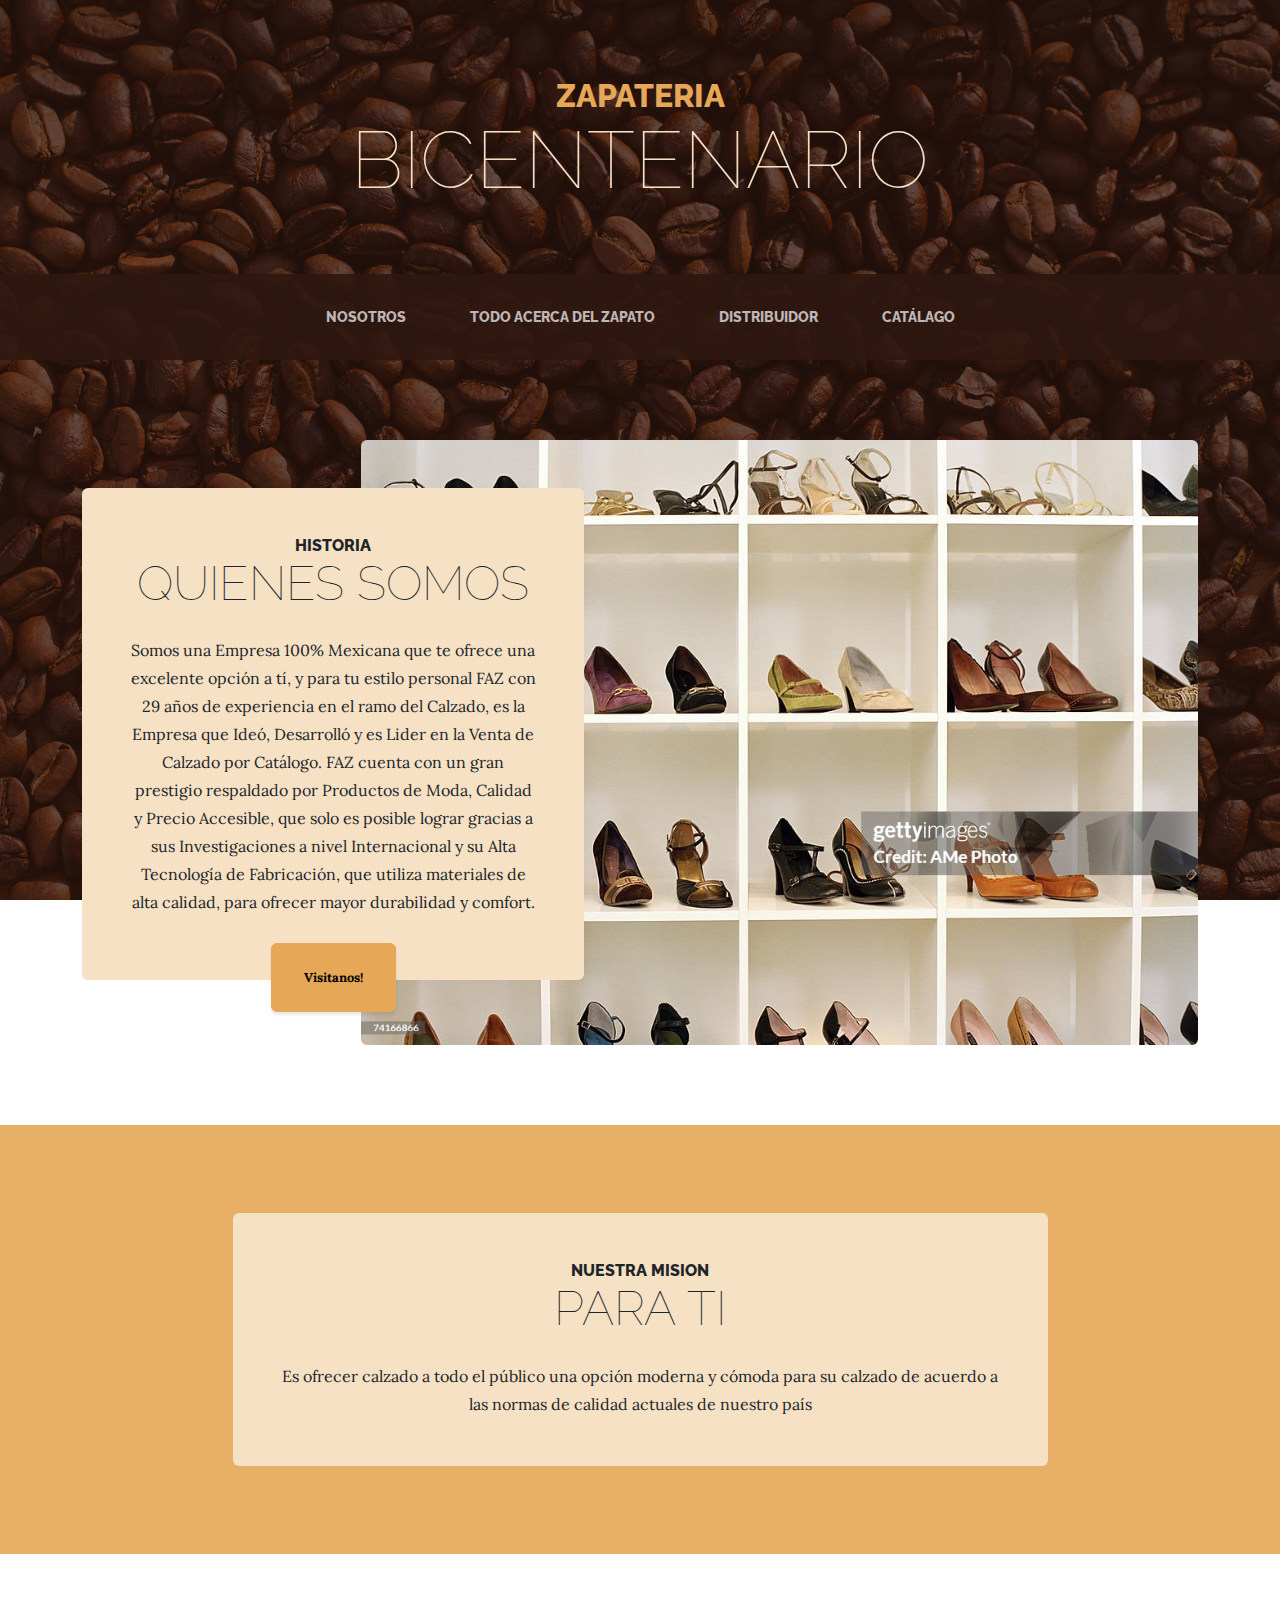
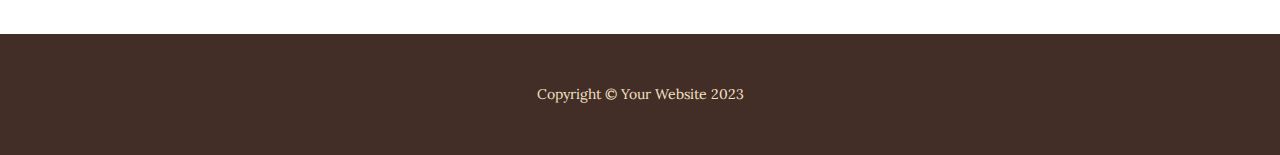
<file: startbootstrap-business-casual-gh-pages/index.html>
<!DOCTYPE html>
<html lang="en">
    <head>
        <meta charset="utf-8" />
        <meta name="viewport" content="width=device-width, initial-scale=1, shrink-to-fit=no" />
        <meta name="description" content="" />
        <meta name="author" content="" />
        <title>Zapateria bicentenario</title>
        <link rel="icon" type="image/x-icon" href="assets/favicon.ico" />
        <!-- Google fonts-->
        <link href="https://fonts.googleapis.com/css?family=Raleway:100,100i,200,200i,300,300i,400,400i,500,500i,600,600i,700,700i,800,800i,900,900i" rel="stylesheet" />
        <link href="https://fonts.googleapis.com/css?family=Lora:400,400i,700,700i" rel="stylesheet" />
        <!-- Core theme CSS (includes Bootstrap)-->
        <link href="css/styles.css" rel="stylesheet" />
    </head>
    <body>
        <header>
            <h1 class="site-heading text-center text-faded d-none d-lg-block">
                <span class="site-heading-upper text-primary mb-3">ZAPATERIA</span>
                <span class="site-heading-lower">Bicentenario </span>
            </h1>
        </header>
        <!-- Navigation-->
        <nav class="navbar navbar-expand-lg navbar-dark py-lg-4" id="mainNav">
            <div class="container">
                <a class="navbar-brand text-uppercase fw-bold d-lg-none" href="index.html">Zapateria Bicentenario</a>
                <button class="navbar-toggler" type="button" data-bs-toggle="collapse" data-bs-target="#navbarSupportedContent" aria-controls="navbarSupportedContent" aria-expanded="false" aria-label="Toggle navigation"><span class="navbar-toggler-icon"></span></button>
                <div class="collapse navbar-collapse" id="navbarSupportedContent">
                    <ul class="navbar-nav mx-auto">
                        <li class="nav-item px-lg-4"><a class="nav-link text-uppercase" href="index.html">Nosotros</a></li>
                        <li class="nav-item px-lg-4"><a class="nav-link text-uppercase" href="about.html">Todo acerca del zapato</a></li>
                        <li class="nav-item px-lg-4"><a class="nav-link text-uppercase" href="products.html">Distribuidor</a></li>
                        <li class="nav-item px-lg-4"><a class="nav-link text-uppercase" href="store.html">Catálago</a></li>
                    </ul>
                </div>
            </div>
        </nav>
        <section class="page-section clearfix">
            <div class="container">
                <div class="intro">
                    <img class="intro-img img-fluid mb-3 mb-lg-0 rounded" src="assets/img/media.png" alt="..." />
                    <div class="intro-text left-0 text-center bg-faded p-5 rounded">
                        <h2 class="section-heading mb-4">
                            <span class="section-heading-upper">Historia</span>
                            <span class="section-heading-lower">Quienes somos</span>
                        </h2>
                        <p class="mb-3">
Somos una Empresa 100% Mexicana que te ofrece una excelente opción a tí, y para tu estilo personal



FAZ con 29 años de experiencia en el ramo del Calzado, es la Empresa que Ideó, Desarrolló y es Lider en la Venta de Calzado por Catálogo.

FAZ cuenta con un gran prestigio respaldado por Productos de Moda, Calidad y Precio Accesible, que solo es posible lograr gracias a sus Investigaciones a nivel Internacional y su Alta Tecnología de Fabricación, que utiliza materiales de alta calidad, para ofrecer mayor durabilidad y comfort.</p>
                        <div class="intro-button mx-auto"><a class="btn btn-primary btn-xl" href="#!">Visitanos!</a></div>
                    </div>
                </div>
            </div>
        </section>
        <section class="page-section cta">
            <div class="container">
                <div class="row">
                    <div class="col-xl-9 mx-auto">
                        <div class="cta-inner bg-faded text-center rounded">
                            <h2 class="section-heading mb-4">
                                <span class="section-heading-upper">Nuestra mision</span>
                                <span class="section-heading-lower">Para ti</span>
                            </h2>
                            <p class="mb-0">Es ofrecer calzado a todo el público una opción moderna y cómoda para su calzado de acuerdo a las normas de calidad actuales de nuestro país </p>
                        </div>
                    </div>
                </div>
            </div>
        </section>
        <footer class="footer text-faded text-center py-5">
            <div class="container"><p class="m-0 small">Copyright &copy; Your Website 2023</p></div>
        </footer>
        <!-- Bootstrap core JS-->
        <script src="https://cdn.jsdelivr.net/npm/bootstrap@5.2.3/dist/js/bootstrap.bundle.min.js"></script>
        <!-- Core theme JS-->
        <script src="js/scripts.js"></script>
    </body>
</html>
</file>
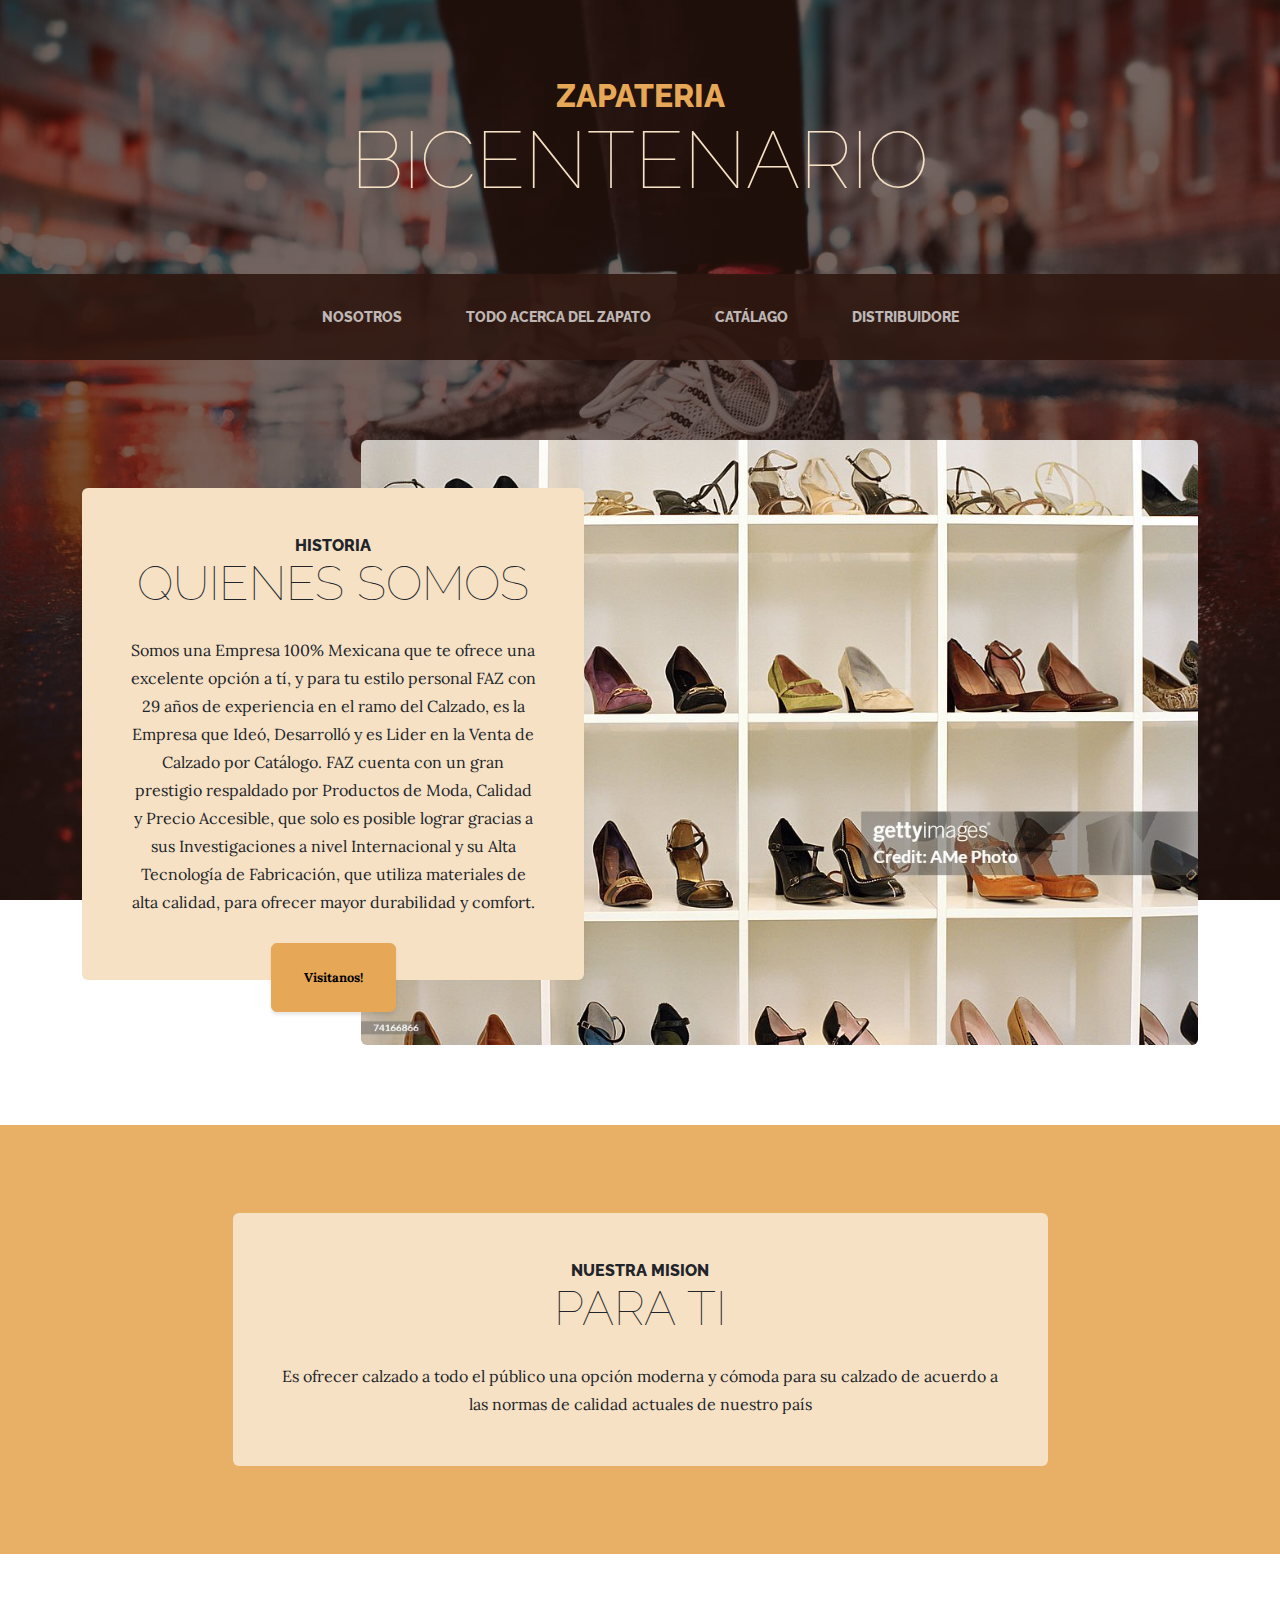
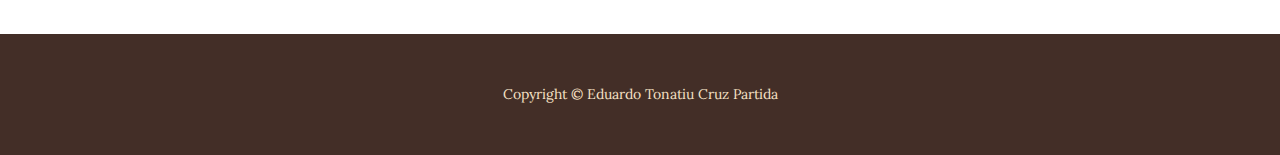
<file: RepasoWeb-main/startbootstrap-business-casual-gh-pages/index.html>
<!DOCTYPE html>
<html lang="en">
    <head>
        <meta charset="utf-8" />
        <meta name="viewport" content="width=device-width, initial-scale=1, shrink-to-fit=no" />
        <meta name="description" content="" />
        <meta name="author" content="" />
        <title>Zapateria bicentenario</title>
        <link rel="icon" type="image/x-icon" href="assets/favicon.ico" />
        <!-- Google fonts-->
        <link href="https://fonts.googleapis.com/css?family=Raleway:100,100i,200,200i,300,300i,400,400i,500,500i,600,600i,700,700i,800,800i,900,900i" rel="stylesheet" />
        <link href="https://fonts.googleapis.com/css?family=Lora:400,400i,700,700i" rel="stylesheet" />
        <!-- Core theme CSS (includes Bootstrap)-->
        <link href="css/styles.css" rel="stylesheet" />
    </head>
    <body>
        <header>
            <h1 class="site-heading text-center text-faded d-none d-lg-block">
                <span class="site-heading-upper text-primary mb-3">Zapateria</span>
                <span class="site-heading-lower">Bicentenario </span>
            </h1>
        </header>
        <!-- Navigation-->
        <nav class="navbar navbar-expand-lg navbar-dark py-lg-4" id="mainNav">
            <div class="container">
                <a class="navbar-brand text-uppercase fw-bold d-lg-none" href="index.html">Zapateria Bicentenario</a>
                <button class="navbar-toggler" type="button" data-bs-toggle="collapse" data-bs-target="#navbarSupportedContent" aria-controls="navbarSupportedContent" aria-expanded="false" aria-label="Toggle navigation"><span class="navbar-toggler-icon"></span></button>
                <div class="collapse navbar-collapse" id="navbarSupportedContent">
                    <ul class="navbar-nav mx-auto">
                        <li class="nav-item px-lg-4"><a class="nav-link text-uppercase" href="index.html">Nosotros</a></li>
                        <li class="nav-item px-lg-4"><a class="nav-link text-uppercase" href="about.html">Todo acerca del zapato</a></li>
                        <li class="nav-item px-lg-4"><a class="nav-link text-uppercase" href="products.html">Catálago</a></li>
                        <li class="nav-item px-lg-4"><a class="nav-link text-uppercase" href="store.html">Distribuidore</a></li>
                    </ul>
                </div>
            </div>
        </nav>
        <section class="page-section clearfix">
            <div class="container">
                <div class="intro">
                    <img class="intro-img img-fluid mb-3 mb-lg-0 rounded" src="assets/img/media.png" alt="..." />
                    <div class="intro-text left-0 text-center bg-faded p-5 rounded">
                        <h2 class="section-heading mb-4">
                            <span class="section-heading-upper">Historia</span>
                            <span class="section-heading-lower">Quienes somos</span>
                        </h2>
                        <p class="mb-3">
Somos una Empresa 100% Mexicana que te ofrece una excelente opción a tí, y para tu estilo personal



FAZ con 29 años de experiencia en el ramo del Calzado, es la Empresa que Ideó, Desarrolló y es Lider en la Venta de Calzado por Catálogo.

FAZ cuenta con un gran prestigio respaldado por Productos de Moda, Calidad y Precio Accesible, que solo es posible lograr gracias a sus Investigaciones a nivel Internacional y su Alta Tecnología de Fabricación, que utiliza materiales de alta calidad, para ofrecer mayor durabilidad y comfort.</p>
                        <div class="intro-button mx-auto"><a class="btn btn-primary btn-xl" href="#!">Visitanos!</a></div>
                    </div>
                </div>
            </div>
        </section>
        <section class="page-section cta">
            <div class="container">
                <div class="row">
                    <div class="col-xl-9 mx-auto">
                        <div class="cta-inner bg-faded text-center rounded">
                            <h2 class="section-heading mb-4">
                                <span class="section-heading-upper">Nuestra mision</span>
                                <span class="section-heading-lower">Para ti</span>
                            </h2>
                            <p class="mb-0">Es ofrecer calzado a todo el público una opción moderna y cómoda para su calzado de acuerdo a las normas de calidad actuales de nuestro país </p>
                        </div>
                    </div>
                </div>
            </div>
        </section>
        <footer class="footer text-faded text-center py-5">
            <div class="container"><p class="m-0 small">Copyright &copy; Eduardo Tonatiu Cruz Partida</p></div>
        </footer>
        <!-- Bootstrap core JS-->
        <script src="https://cdn.jsdelivr.net/npm/bootstrap@5.2.3/dist/js/bootstrap.bundle.min.js"></script>
        <!-- Core theme JS-->
        <script src="js/scripts.js"></script>
    </body>
</html>
</file>
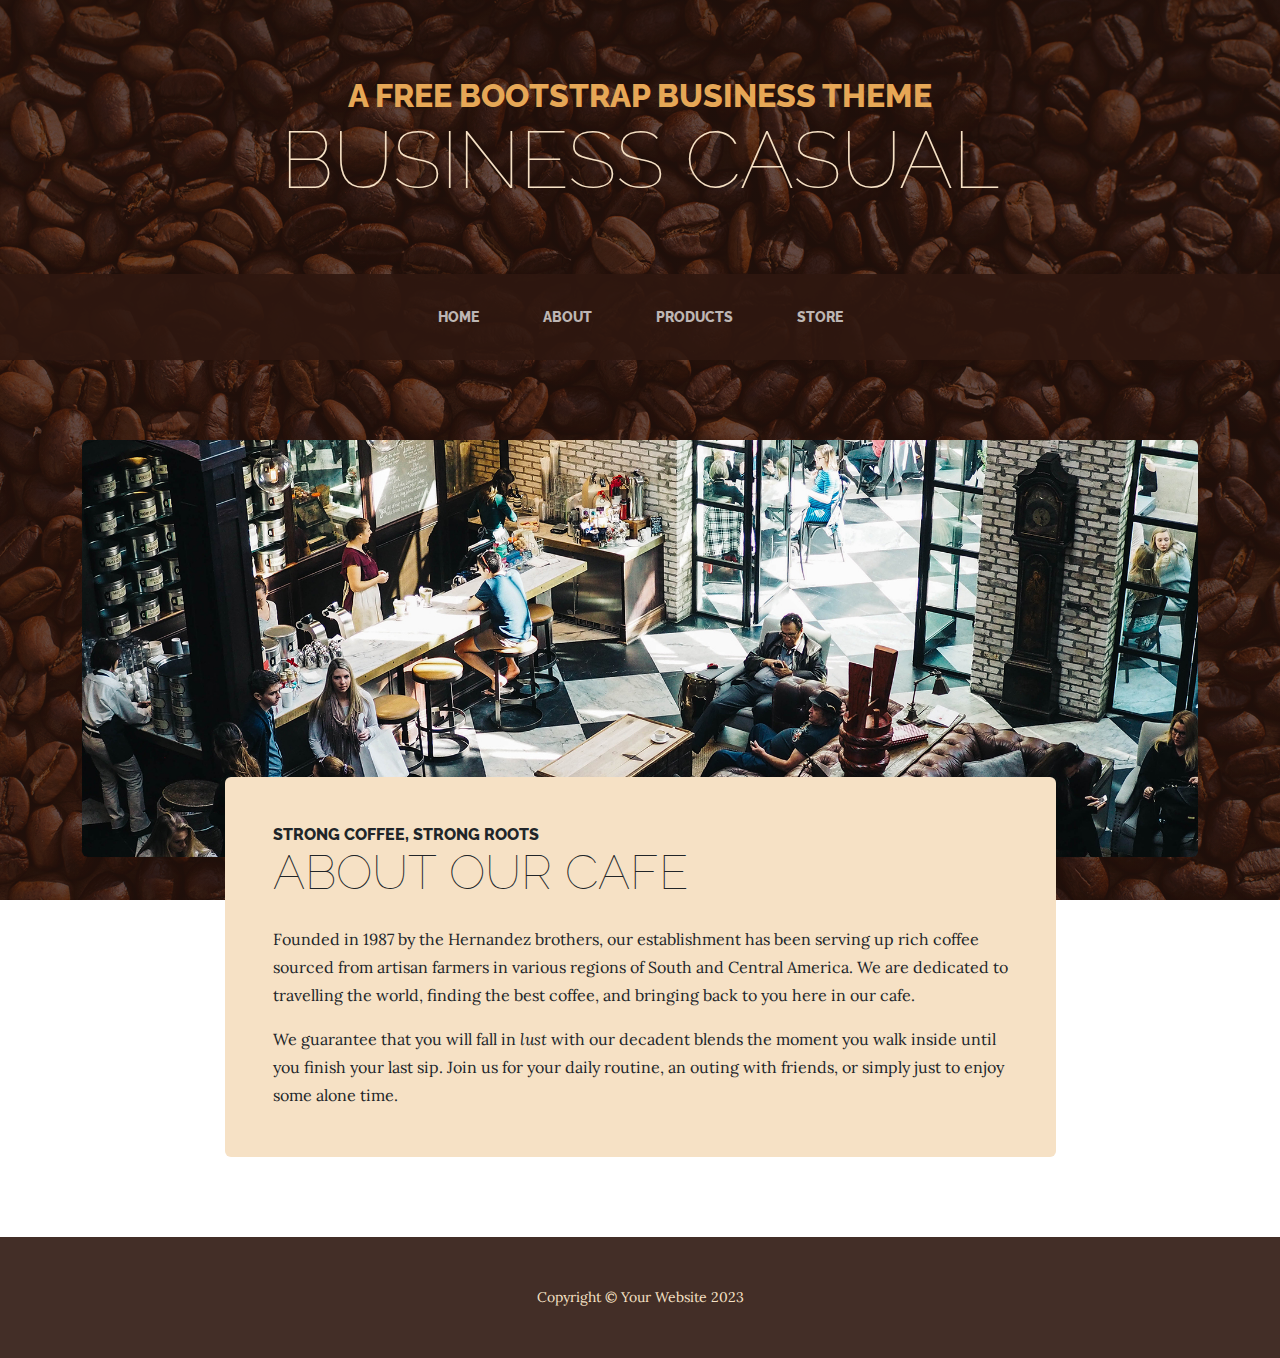
<file: startbootstrap-business-casual-gh-pages/about.html>
<!DOCTYPE html>
<html lang="en">
    <head>
        <meta charset="utf-8" />
        <meta name="viewport" content="width=device-width, initial-scale=1, shrink-to-fit=no" />
        <meta name="description" content="" />
        <meta name="author" content="" />
        <title>Business Casual - Start Bootstrap Theme</title>
        <link rel="icon" type="image/x-icon" href="assets/favicon.ico" />
        <!-- Google fonts-->
        <link href="https://fonts.googleapis.com/css?family=Raleway:100,100i,200,200i,300,300i,400,400i,500,500i,600,600i,700,700i,800,800i,900,900i" rel="stylesheet" />
        <link href="https://fonts.googleapis.com/css?family=Lora:400,400i,700,700i" rel="stylesheet" />
        <!-- Core theme CSS (includes Bootstrap)-->
        <link href="css/styles.css" rel="stylesheet" />
    </head>
    <body>
        <header>
            <h1 class="site-heading text-center text-faded d-none d-lg-block">
                <span class="site-heading-upper text-primary mb-3">A Free Bootstrap Business Theme</span>
                <span class="site-heading-lower">Business Casual</span>
            </h1>
        </header>
        <!-- Navigation-->
        <nav class="navbar navbar-expand-lg navbar-dark py-lg-4" id="mainNav">
            <div class="container">
                <a class="navbar-brand text-uppercase fw-bold d-lg-none" href="index.html">Start Bootstrap</a>
                <button class="navbar-toggler" type="button" data-bs-toggle="collapse" data-bs-target="#navbarSupportedContent" aria-controls="navbarSupportedContent" aria-expanded="false" aria-label="Toggle navigation"><span class="navbar-toggler-icon"></span></button>
                <div class="collapse navbar-collapse" id="navbarSupportedContent">
                    <ul class="navbar-nav mx-auto">
                        <li class="nav-item px-lg-4"><a class="nav-link text-uppercase" href="index.html">Home</a></li>
                        <li class="nav-item px-lg-4"><a class="nav-link text-uppercase" href="about.html">About</a></li>
                        <li class="nav-item px-lg-4"><a class="nav-link text-uppercase" href="products.html">Products</a></li>
                        <li class="nav-item px-lg-4"><a class="nav-link text-uppercase" href="store.html">Store</a></li>
                    </ul>
                </div>
            </div>
        </nav>
        <section class="page-section about-heading">
            <div class="container">
                <img class="img-fluid rounded about-heading-img mb-3 mb-lg-0" src="assets/img/about.jpg" alt="..." />
                <div class="about-heading-content">
                    <div class="row">
                        <div class="col-xl-9 col-lg-10 mx-auto">
                            <div class="bg-faded rounded p-5">
                                <h2 class="section-heading mb-4">
                                    <span class="section-heading-upper">Strong Coffee, Strong Roots</span>
                                    <span class="section-heading-lower">About Our Cafe</span>
                                </h2>
                                <p>Founded in 1987 by the Hernandez brothers, our establishment has been serving up rich coffee sourced from artisan farmers in various regions of South and Central America. We are dedicated to travelling the world, finding the best coffee, and bringing back to you here in our cafe.</p>
                                <p class="mb-0">
                                    We guarantee that you will fall in
                                    <em>lust</em>
                                    with our decadent blends the moment you walk inside until you finish your last sip. Join us for your daily routine, an outing with friends, or simply just to enjoy some alone time.
                                </p>
                            </div>
                        </div>
                    </div>
                </div>
            </div>
        </section>
        <footer class="footer text-faded text-center py-5">
            <div class="container"><p class="m-0 small">Copyright &copy; Your Website 2023</p></div>
        </footer>
        <!-- Bootstrap core JS-->
        <script src="https://cdn.jsdelivr.net/npm/bootstrap@5.2.3/dist/js/bootstrap.bundle.min.js"></script>
        <!-- Core theme JS-->
        <script src="js/scripts.js"></script>
    </body>
</html>
</file>
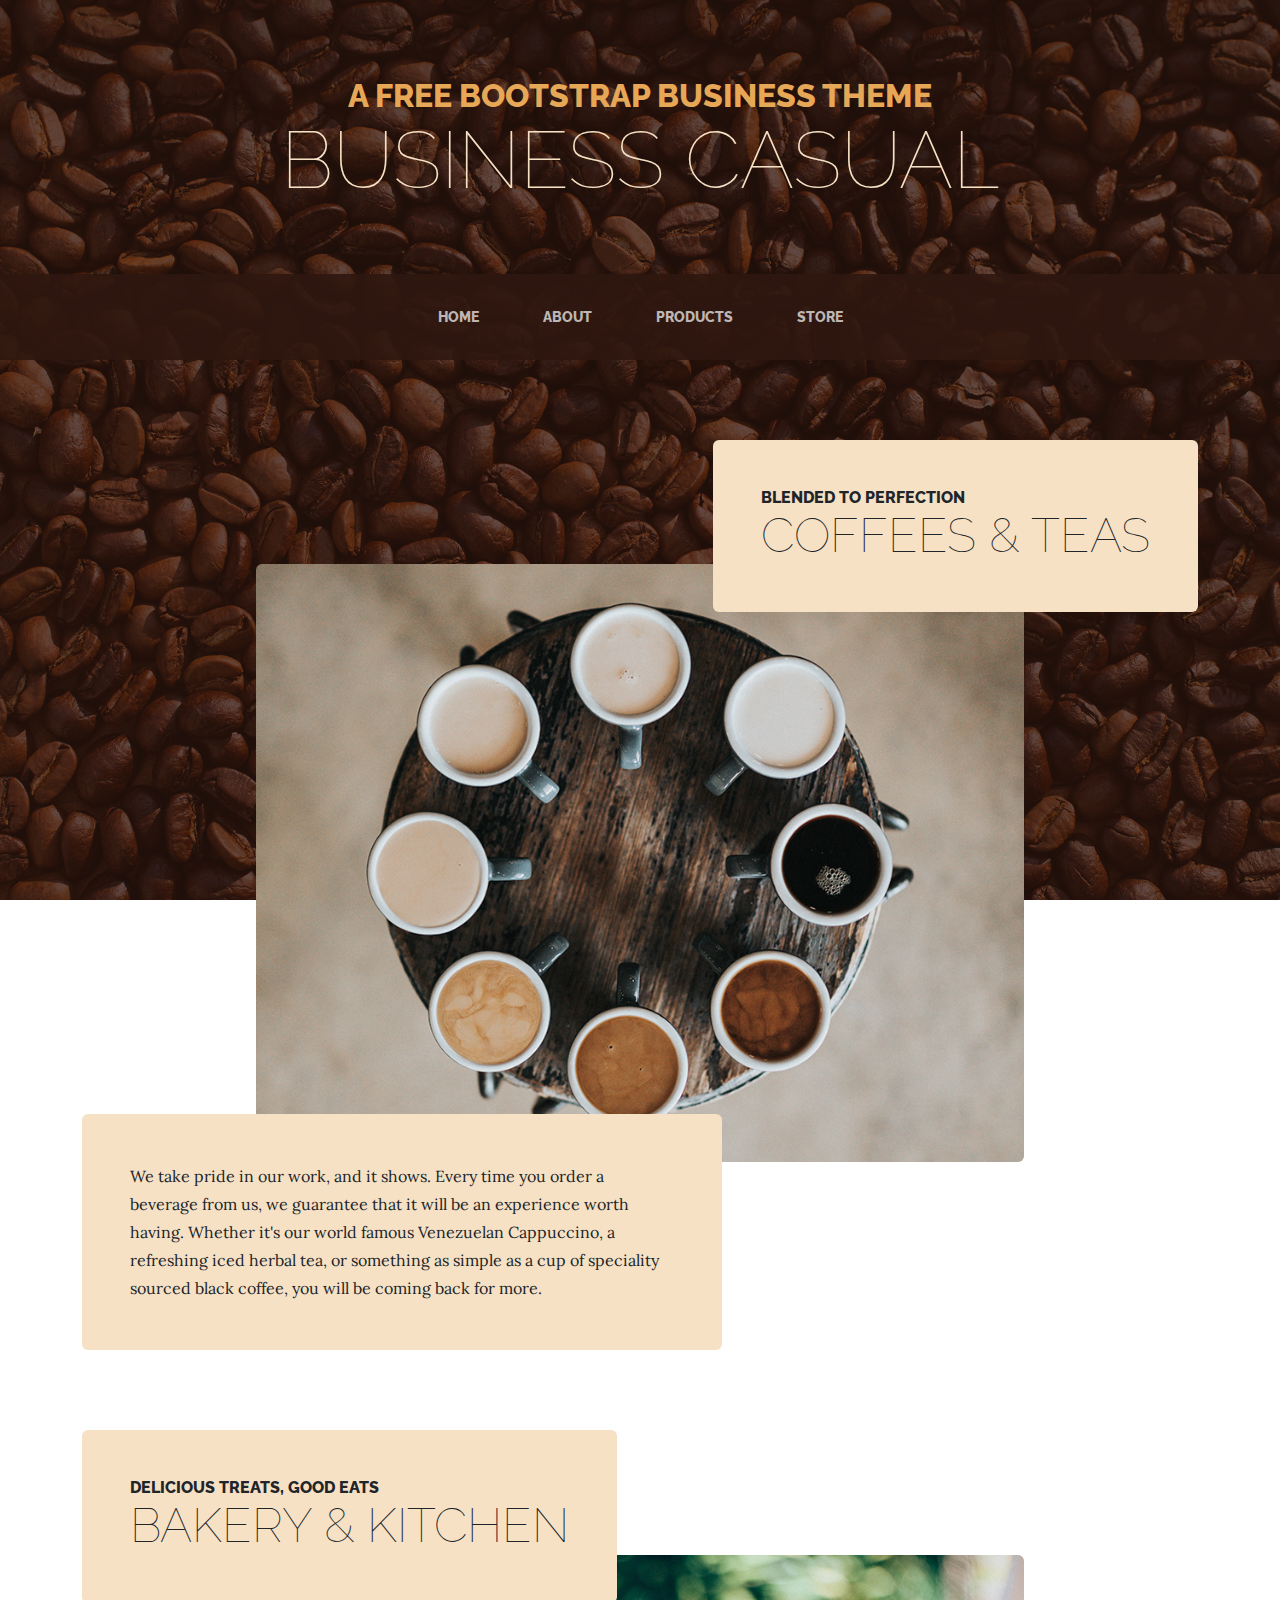
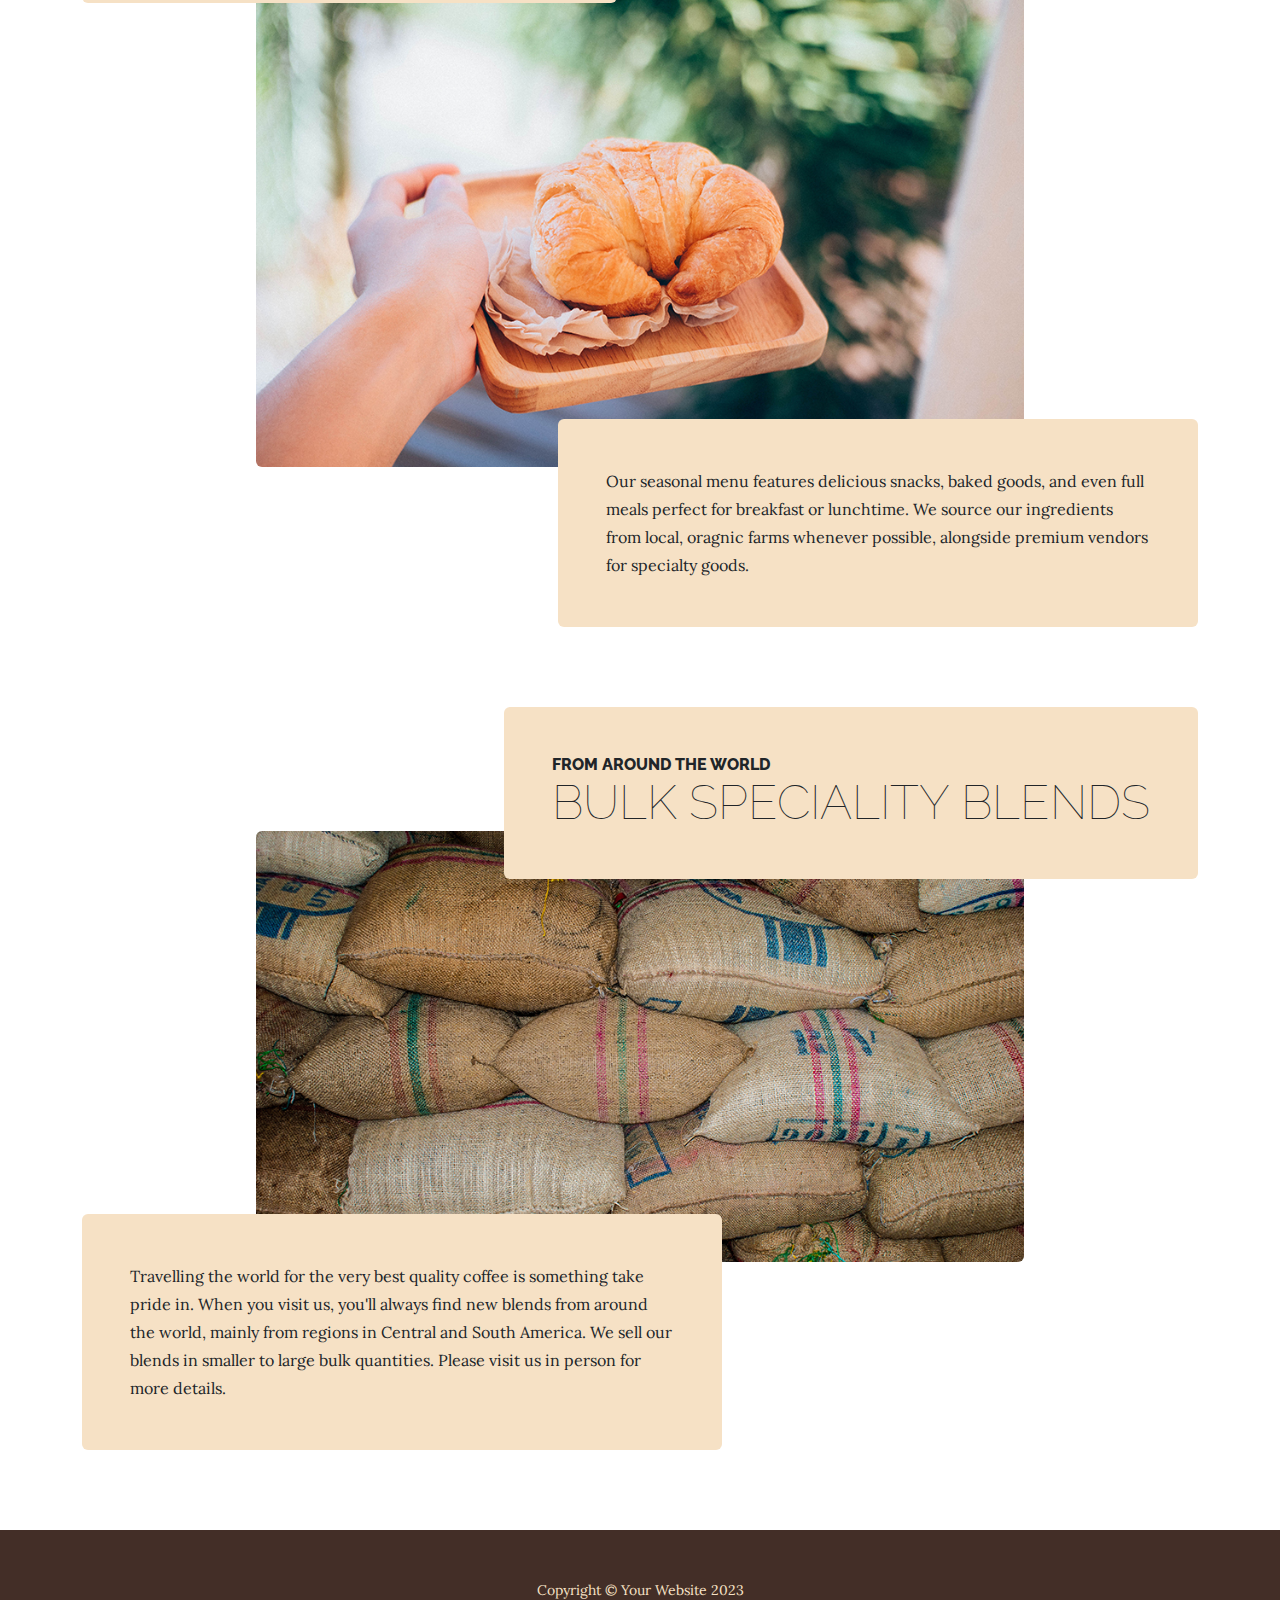
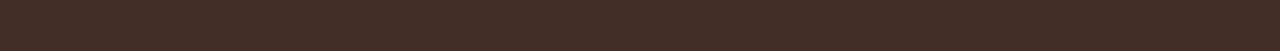
<file: startbootstrap-business-casual-gh-pages/products.html>
<!DOCTYPE html>
<html lang="en">
    <head>
        <meta charset="utf-8" />
        <meta name="viewport" content="width=device-width, initial-scale=1, shrink-to-fit=no" />
        <meta name="description" content="" />
        <meta name="author" content="" />
        <title>Business Casual - Start Bootstrap Theme</title>
        <link rel="icon" type="image/x-icon" href="assets/favicon.ico" />
        <!-- Google fonts-->
        <link href="https://fonts.googleapis.com/css?family=Raleway:100,100i,200,200i,300,300i,400,400i,500,500i,600,600i,700,700i,800,800i,900,900i" rel="stylesheet" />
        <link href="https://fonts.googleapis.com/css?family=Lora:400,400i,700,700i" rel="stylesheet" />
        <!-- Core theme CSS (includes Bootstrap)-->
        <link href="css/styles.css" rel="stylesheet" />
    </head>
    <body>
        <header>
            <h1 class="site-heading text-center text-faded d-none d-lg-block">
                <span class="site-heading-upper text-primary mb-3">A Free Bootstrap Business Theme</span>
                <span class="site-heading-lower">Business Casual</span>
            </h1>
        </header>
        <!-- Navigation-->
        <nav class="navbar navbar-expand-lg navbar-dark py-lg-4" id="mainNav">
            <div class="container">
                <a class="navbar-brand text-uppercase fw-bold d-lg-none" href="index.html">Start Bootstrap</a>
                <button class="navbar-toggler" type="button" data-bs-toggle="collapse" data-bs-target="#navbarSupportedContent" aria-controls="navbarSupportedContent" aria-expanded="false" aria-label="Toggle navigation"><span class="navbar-toggler-icon"></span></button>
                <div class="collapse navbar-collapse" id="navbarSupportedContent">
                    <ul class="navbar-nav mx-auto">
                        <li class="nav-item px-lg-4"><a class="nav-link text-uppercase" href="index.html">Home</a></li>
                        <li class="nav-item px-lg-4"><a class="nav-link text-uppercase" href="about.html">About</a></li>
                        <li class="nav-item px-lg-4"><a class="nav-link text-uppercase" href="products.html">Products</a></li>
                        <li class="nav-item px-lg-4"><a class="nav-link text-uppercase" href="store.html">Store</a></li>
                    </ul>
                </div>
            </div>
        </nav>
        <section class="page-section">
            <div class="container">
                <div class="product-item">
                    <div class="product-item-title d-flex">
                        <div class="bg-faded p-5 d-flex ms-auto rounded">
                            <h2 class="section-heading mb-0">
                                <span class="section-heading-upper">Blended to Perfection</span>
                                <span class="section-heading-lower">Coffees & Teas</span>
                            </h2>
                        </div>
                    </div>
                    <img class="product-item-img mx-auto d-flex rounded img-fluid mb-3 mb-lg-0" src="assets/img/products-01.jpg" alt="..." />
                    <div class="product-item-description d-flex me-auto">
                        <div class="bg-faded p-5 rounded"><p class="mb-0">We take pride in our work, and it shows. Every time you order a beverage from us, we guarantee that it will be an experience worth having. Whether it's our world famous Venezuelan Cappuccino, a refreshing iced herbal tea, or something as simple as a cup of speciality sourced black coffee, you will be coming back for more.</p></div>
                    </div>
                </div>
            </div>
        </section>
        <section class="page-section">
            <div class="container">
                <div class="product-item">
                    <div class="product-item-title d-flex">
                        <div class="bg-faded p-5 d-flex me-auto rounded">
                            <h2 class="section-heading mb-0">
                                <span class="section-heading-upper">Delicious Treats, Good Eats</span>
                                <span class="section-heading-lower">Bakery & Kitchen</span>
                            </h2>
                        </div>
                    </div>
                    <img class="product-item-img mx-auto d-flex rounded img-fluid mb-3 mb-lg-0" src="assets/img/products-02.jpg" alt="..." />
                    <div class="product-item-description d-flex ms-auto">
                        <div class="bg-faded p-5 rounded"><p class="mb-0">Our seasonal menu features delicious snacks, baked goods, and even full meals perfect for breakfast or lunchtime. We source our ingredients from local, oragnic farms whenever possible, alongside premium vendors for specialty goods.</p></div>
                    </div>
                </div>
            </div>
        </section>
        <section class="page-section">
            <div class="container">
                <div class="product-item">
                    <div class="product-item-title d-flex">
                        <div class="bg-faded p-5 d-flex ms-auto rounded">
                            <h2 class="section-heading mb-0">
                                <span class="section-heading-upper">From Around the World</span>
                                <span class="section-heading-lower">Bulk Speciality Blends</span>
                            </h2>
                        </div>
                    </div>
                    <img class="product-item-img mx-auto d-flex rounded img-fluid mb-3 mb-lg-0" src="assets/img/products-03.jpg" alt="..." />
                    <div class="product-item-description d-flex me-auto">
                        <div class="bg-faded p-5 rounded"><p class="mb-0">Travelling the world for the very best quality coffee is something take pride in. When you visit us, you'll always find new blends from around the world, mainly from regions in Central and South America. We sell our blends in smaller to large bulk quantities. Please visit us in person for more details.</p></div>
                    </div>
                </div>
            </div>
        </section>
        <footer class="footer text-faded text-center py-5">
            <div class="container"><p class="m-0 small">Copyright &copy; Your Website 2023</p></div>
        </footer>
        <!-- Bootstrap core JS-->
        <script src="https://cdn.jsdelivr.net/npm/bootstrap@5.2.3/dist/js/bootstrap.bundle.min.js"></script>
        <!-- Core theme JS-->
        <script src="js/scripts.js"></script>
    </body>
</html>
</file>
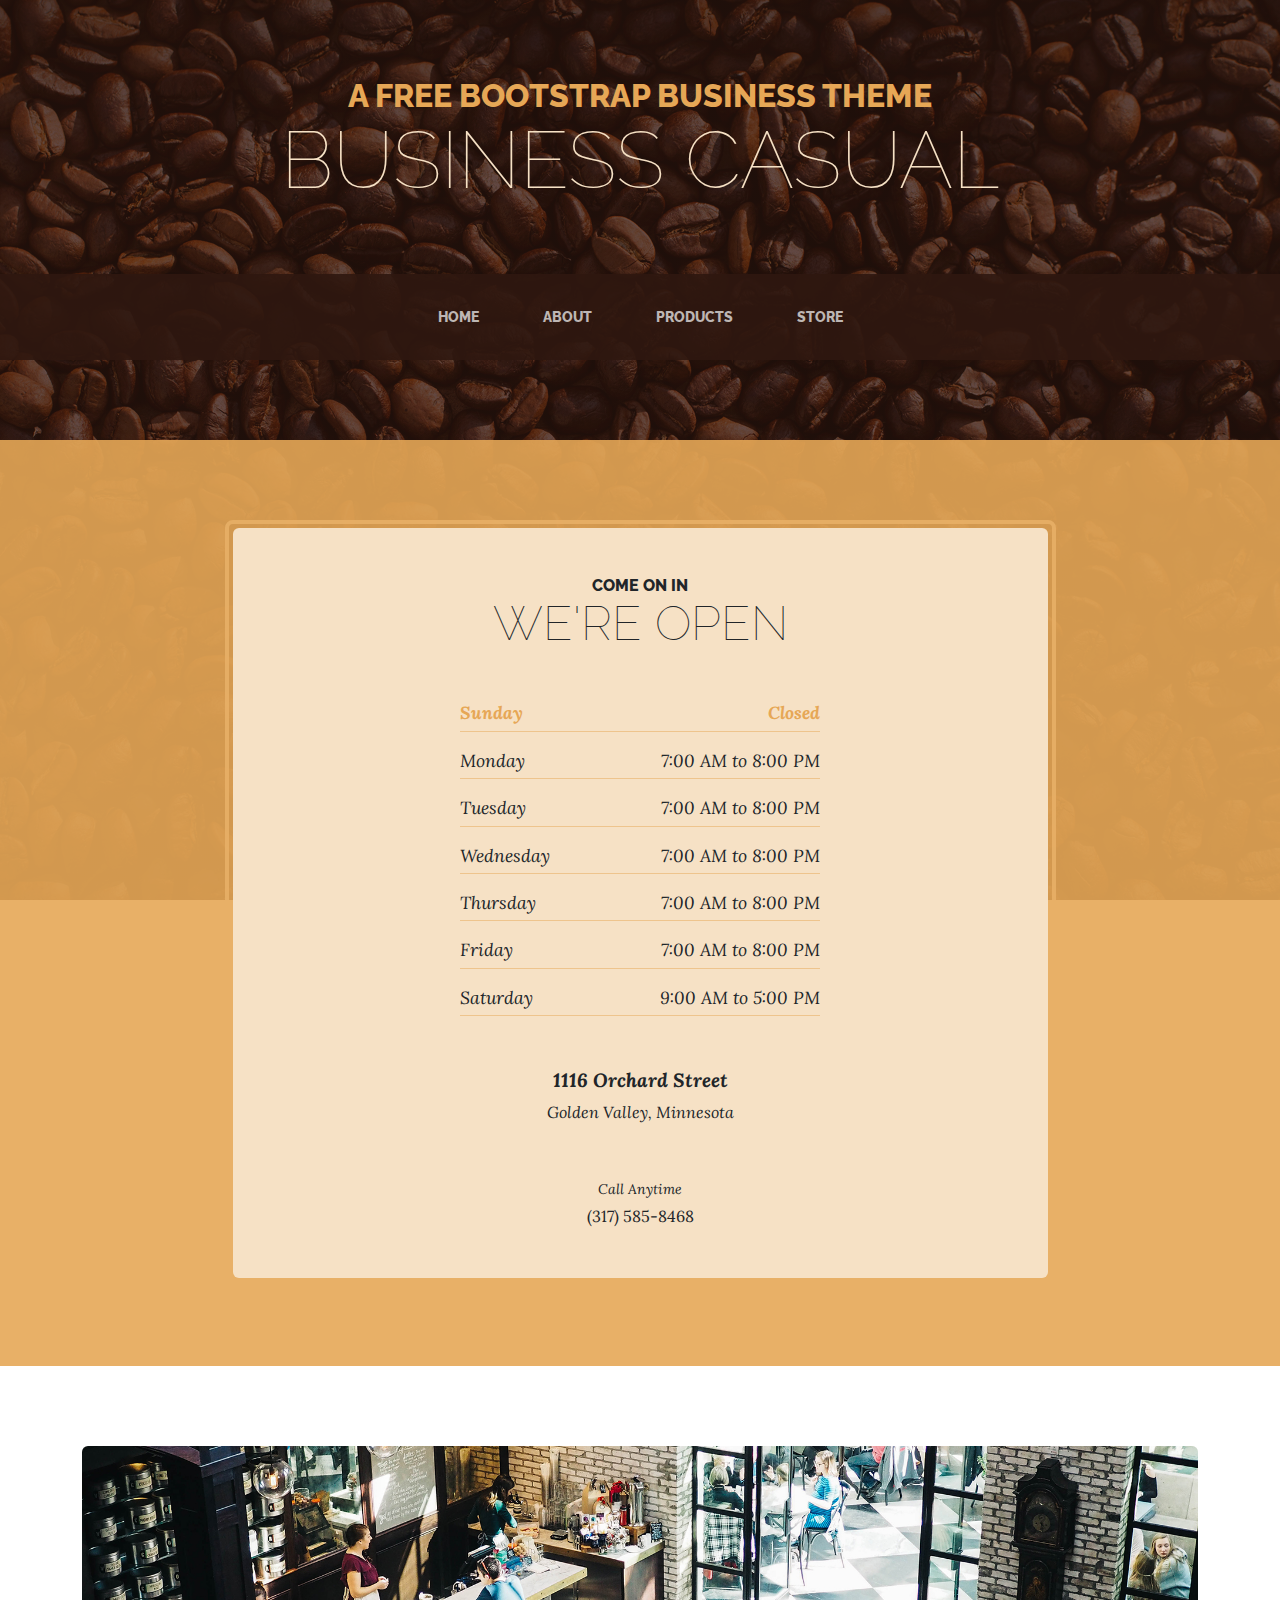
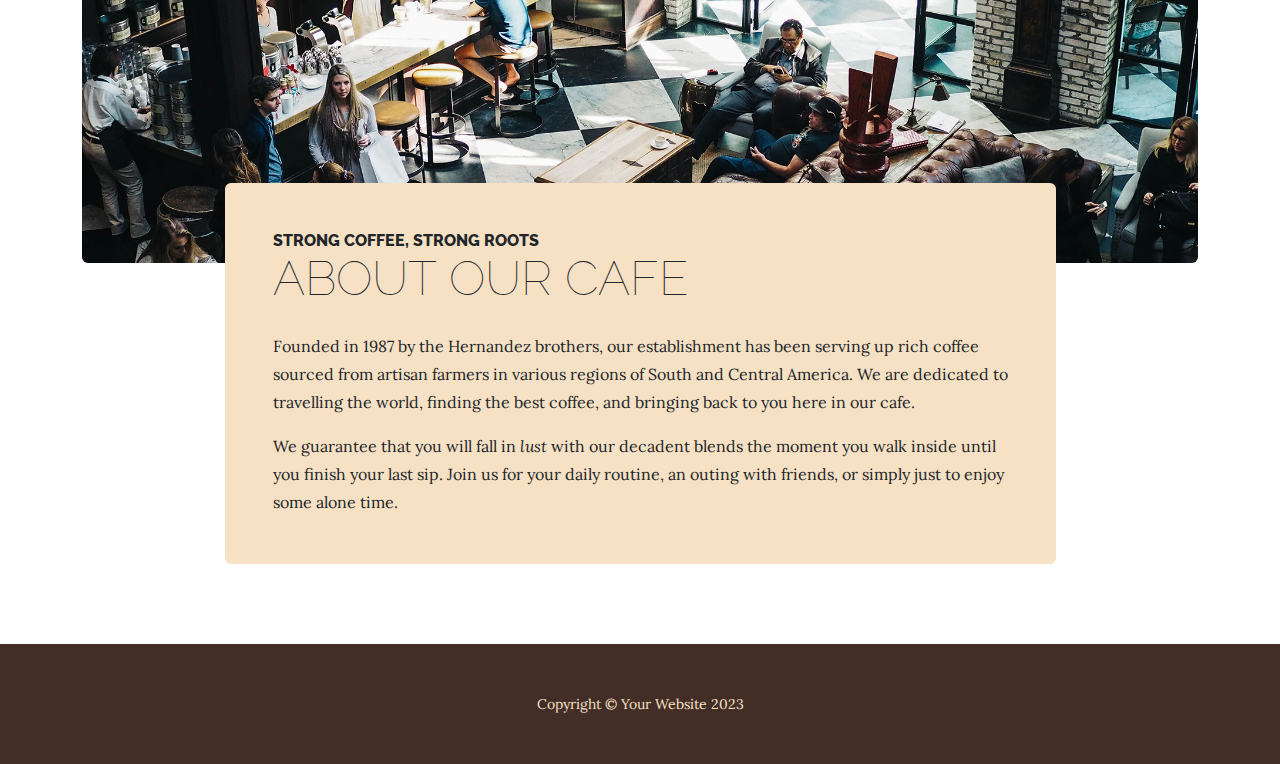
<file: startbootstrap-business-casual-gh-pages/store.html>
<!DOCTYPE html>
<html lang="en">
    <head>
        <meta charset="utf-8" />
        <meta name="viewport" content="width=device-width, initial-scale=1, shrink-to-fit=no" />
        <meta name="description" content="" />
        <meta name="author" content="" />
        <title>Business Casual - Start Bootstrap Theme</title>
        <link rel="icon" type="image/x-icon" href="assets/favicon.ico" />
        <!-- Google fonts-->
        <link href="https://fonts.googleapis.com/css?family=Raleway:100,100i,200,200i,300,300i,400,400i,500,500i,600,600i,700,700i,800,800i,900,900i" rel="stylesheet" />
        <link href="https://fonts.googleapis.com/css?family=Lora:400,400i,700,700i" rel="stylesheet" />
        <!-- Core theme CSS (includes Bootstrap)-->
        <link href="css/styles.css" rel="stylesheet" />
    </head>
    <body>
        <header>
            <h1 class="site-heading text-center text-faded d-none d-lg-block">
                <span class="site-heading-upper text-primary mb-3">A Free Bootstrap Business Theme</span>
                <span class="site-heading-lower">Business Casual</span>
            </h1>
        </header>
        <!-- Navigation-->
        <nav class="navbar navbar-expand-lg navbar-dark py-lg-4" id="mainNav">
            <div class="container">
                <a class="navbar-brand text-uppercase fw-bold d-lg-none" href="index.html">Start Bootstrap</a>
                <button class="navbar-toggler" type="button" data-bs-toggle="collapse" data-bs-target="#navbarSupportedContent" aria-controls="navbarSupportedContent" aria-expanded="false" aria-label="Toggle navigation"><span class="navbar-toggler-icon"></span></button>
                <div class="collapse navbar-collapse" id="navbarSupportedContent">
                    <ul class="navbar-nav mx-auto">
                        <li class="nav-item px-lg-4"><a class="nav-link text-uppercase" href="index.html">Home</a></li>
                        <li class="nav-item px-lg-4"><a class="nav-link text-uppercase" href="about.html">About</a></li>
                        <li class="nav-item px-lg-4"><a class="nav-link text-uppercase" href="products.html">Products</a></li>
                        <li class="nav-item px-lg-4"><a class="nav-link text-uppercase" href="store.html">Store</a></li>
                    </ul>
                </div>
            </div>
        </nav>
        <section class="page-section cta">
            <div class="container">
                <div class="row">
                    <div class="col-xl-9 mx-auto">
                        <div class="cta-inner bg-faded text-center rounded">
                            <h2 class="section-heading mb-5">
                                <span class="section-heading-upper">Come On In</span>
                                <span class="section-heading-lower">We're Open</span>
                            </h2>
                            <ul class="list-unstyled list-hours mb-5 text-left mx-auto">
                                <li class="list-unstyled-item list-hours-item d-flex">
                                    Sunday
                                    <span class="ms-auto">Closed</span>
                                </li>
                                <li class="list-unstyled-item list-hours-item d-flex">
                                    Monday
                                    <span class="ms-auto">7:00 AM to 8:00 PM</span>
                                </li>
                                <li class="list-unstyled-item list-hours-item d-flex">
                                    Tuesday
                                    <span class="ms-auto">7:00 AM to 8:00 PM</span>
                                </li>
                                <li class="list-unstyled-item list-hours-item d-flex">
                                    Wednesday
                                    <span class="ms-auto">7:00 AM to 8:00 PM</span>
                                </li>
                                <li class="list-unstyled-item list-hours-item d-flex">
                                    Thursday
                                    <span class="ms-auto">7:00 AM to 8:00 PM</span>
                                </li>
                                <li class="list-unstyled-item list-hours-item d-flex">
                                    Friday
                                    <span class="ms-auto">7:00 AM to 8:00 PM</span>
                                </li>
                                <li class="list-unstyled-item list-hours-item d-flex">
                                    Saturday
                                    <span class="ms-auto">9:00 AM to 5:00 PM</span>
                                </li>
                            </ul>
                            <p class="address mb-5">
                                <em>
                                    <strong>1116 Orchard Street</strong>
                                    <br />
                                    Golden Valley, Minnesota
                                </em>
                            </p>
                            <p class="mb-0">
                                <small><em>Call Anytime</em></small>
                                <br />
                                (317) 585-8468
                            </p>
                        </div>
                    </div>
                </div>
            </div>
        </section>
        <section class="page-section about-heading">
            <div class="container">
                <img class="img-fluid rounded about-heading-img mb-3 mb-lg-0" src="assets/img/about.jpg" alt="..." />
                <div class="about-heading-content">
                    <div class="row">
                        <div class="col-xl-9 col-lg-10 mx-auto">
                            <div class="bg-faded rounded p-5">
                                <h2 class="section-heading mb-4">
                                    <span class="section-heading-upper">Strong Coffee, Strong Roots</span>
                                    <span class="section-heading-lower">About Our Cafe</span>
                                </h2>
                                <p>Founded in 1987 by the Hernandez brothers, our establishment has been serving up rich coffee sourced from artisan farmers in various regions of South and Central America. We are dedicated to travelling the world, finding the best coffee, and bringing back to you here in our cafe.</p>
                                <p class="mb-0">
                                    We guarantee that you will fall in
                                    <em>lust</em>
                                    with our decadent blends the moment you walk inside until you finish your last sip. Join us for your daily routine, an outing with friends, or simply just to enjoy some alone time.
                                </p>
                            </div>
                        </div>
                    </div>
                </div>
            </div>
        </section>
        <footer class="footer text-faded text-center py-5">
            <div class="container"><p class="m-0 small">Copyright &copy; Your Website 2023</p></div>
        </footer>
        <!-- Bootstrap core JS-->
        <script src="https://cdn.jsdelivr.net/npm/bootstrap@5.2.3/dist/js/bootstrap.bundle.min.js"></script>
        <!-- Core theme JS-->
        <script src="js/scripts.js"></script>
    </body>
</html>
</file>
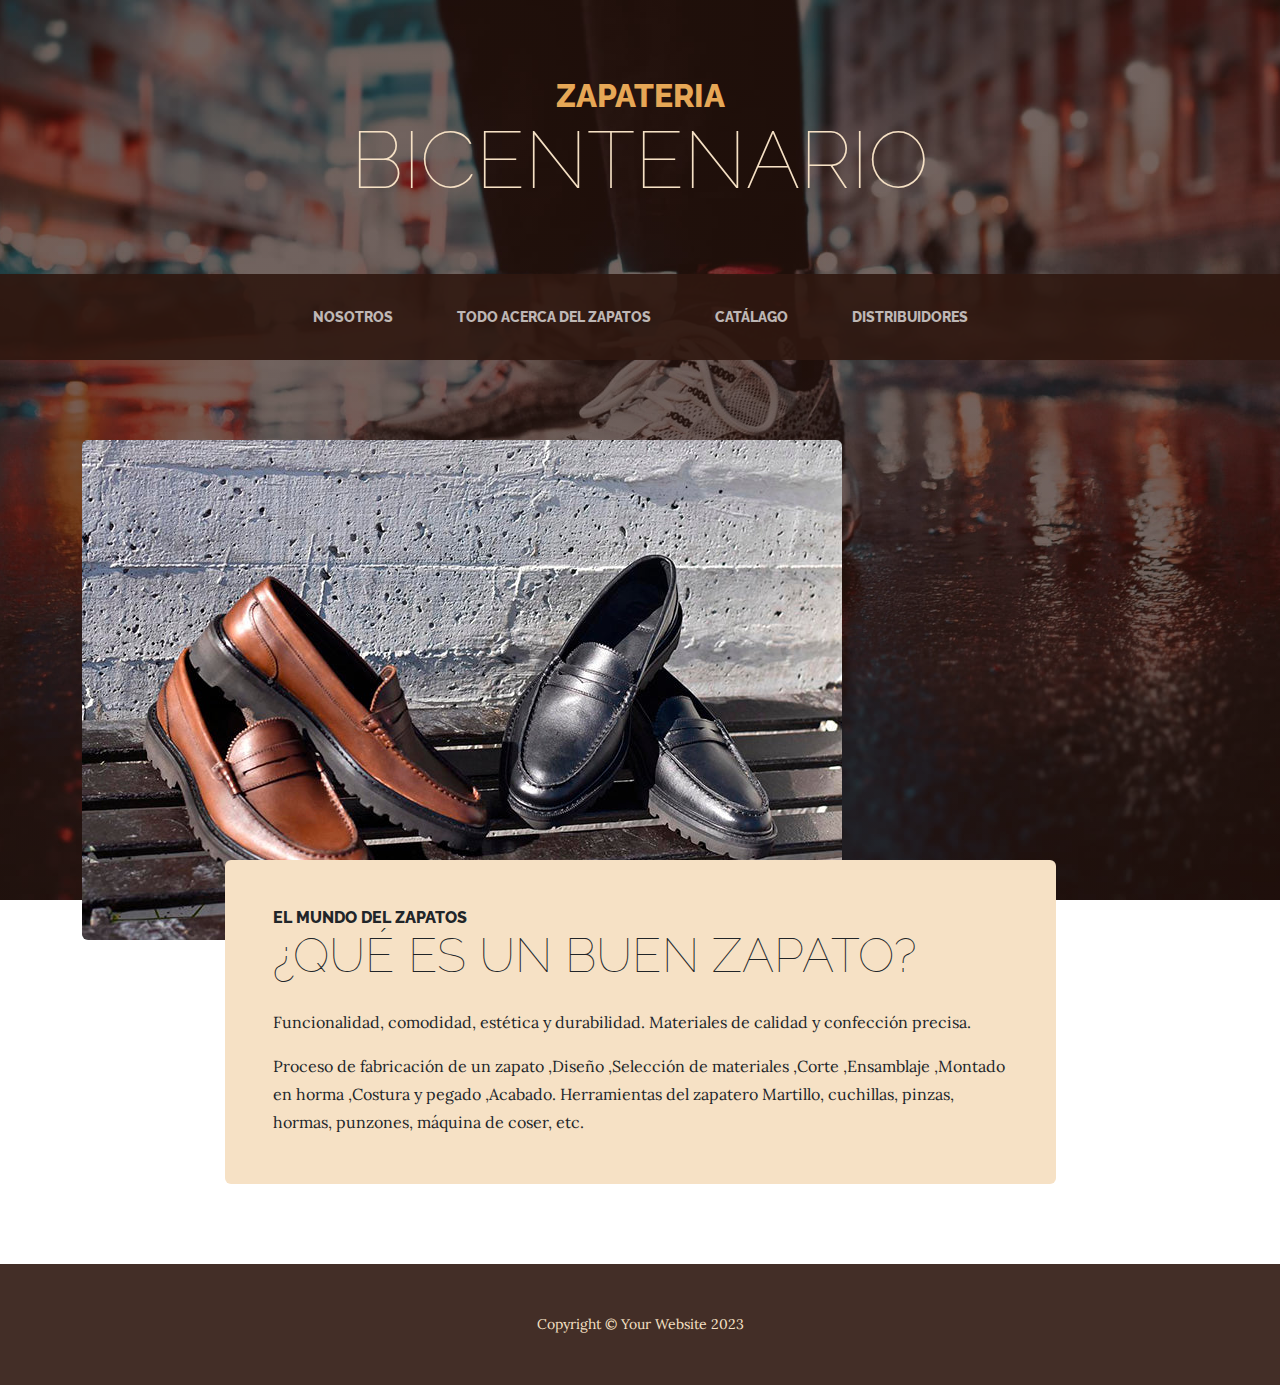
<file: RepasoWeb-main/startbootstrap-business-casual-gh-pages/about.html>
<!DOCTYPE html>
<html lang="en">
    <head>
        <meta charset="utf-8" />
        <meta name="viewport" content="width=device-width, initial-scale=1, shrink-to-fit=no" />
        <meta name="description" content="" />
        <meta name="author" content="" />
        <title>Business Casual - Start Bootstrap Theme</title>
        <link rel="icon" type="image/x-icon" href="assets/favicon.ico" />
        <!-- Google fonts-->
        <link href="https://fonts.googleapis.com/css?family=Raleway:100,100i,200,200i,300,300i,400,400i,500,500i,600,600i,700,700i,800,800i,900,900i" rel="stylesheet" />
        <link href="https://fonts.googleapis.com/css?family=Lora:400,400i,700,700i" rel="stylesheet" />
        <!-- Core theme CSS (includes Bootstrap)-->
        <link href="css/styles.css" rel="stylesheet" />
    </head>
    <body>
        <header>
            <h1 class="site-heading text-center text-faded d-none d-lg-block">
                <span class="site-heading-upper text-primary mb-3">Zapateria</span>
                <span class="site-heading-lower">Bicentenario</span>
            </h1>
        </header>
        <!-- Navigation-->
        <nav class="navbar navbar-expand-lg navbar-dark py-lg-4" id="mainNav">
            <div class="container">
                <a class="navbar-brand text-uppercase fw-bold d-lg-none" href="index.html">Start Bootstrap</a>
                <button class="navbar-toggler" type="button" data-bs-toggle="collapse" data-bs-target="#navbarSupportedContent" aria-controls="navbarSupportedContent" aria-expanded="false" aria-label="Toggle navigation"><span class="navbar-toggler-icon"></span></button>
                <div class="collapse navbar-collapse" id="navbarSupportedContent">
                    <ul class="navbar-nav mx-auto">
                        <li class="nav-item px-lg-4"><a class="nav-link text-uppercase" href="index.html">Nosotros</a></li>
                        <li class="nav-item px-lg-4"><a class="nav-link text-uppercase" href="about.html">Todo acerca del zapatos</a></li>
                        <li class="nav-item px-lg-4"><a class="nav-link text-uppercase" href="products.html">Catálago</a></li>
                        <li class="nav-item px-lg-4"><a class="nav-link text-uppercase" href="store.html">Distribuidores</a></li>
                    </ul>
                </div>
            </div>
        </nav>
        <section class="page-section about-heading">
            <div class="container">
                <img class="img-fluid rounded about-heading-img mb-3 mb-lg-0" src="assets/img/zap4.jpg" alt="..." />
                <div class="about-heading-content">
                    <div class="row">
                        <div class="col-xl-9 col-lg-10 mx-auto">
                            <div class="bg-faded rounded p-5">
                                <h2 class="section-heading mb-4">
                                    <span class="section-heading-upper">El mundo del zapatos</span>
                                    <span class="section-heading-lower">¿Qué es un buen zapato?</span>
                                </h2>
                                <p>Funcionalidad, comodidad, estética y durabilidad.
Materiales de calidad y confección precisa.</p>
                                <p class="mb-0">
                                 Proceso de fabricación de un zapato
,Diseño
,Selección de materiales
,Corte
,Ensamblaje
,Montado en horma
,Costura y pegado
,Acabado.
                                    <em></em>
                                    Herramientas del zapatero
Martillo, cuchillas, pinzas, hormas, punzones, máquina de coser, etc.
                                </p>
                            </div>
                        </div>
                    </div>
                </div>
            </div>
        </section>
        <footer class="footer text-faded text-center py-5">
            <div class="container"><p class="m-0 small">Copyright &copy; Your Website 2023</p></div>
        </footer>
        <!-- Bootstrap core JS-->
        <script src="https://cdn.jsdelivr.net/npm/bootstrap@5.2.3/dist/js/bootstrap.bundle.min.js"></script>
        <!-- Core theme JS-->
        <script src="js/scripts.js"></script>
    </body>
</html>
</file>
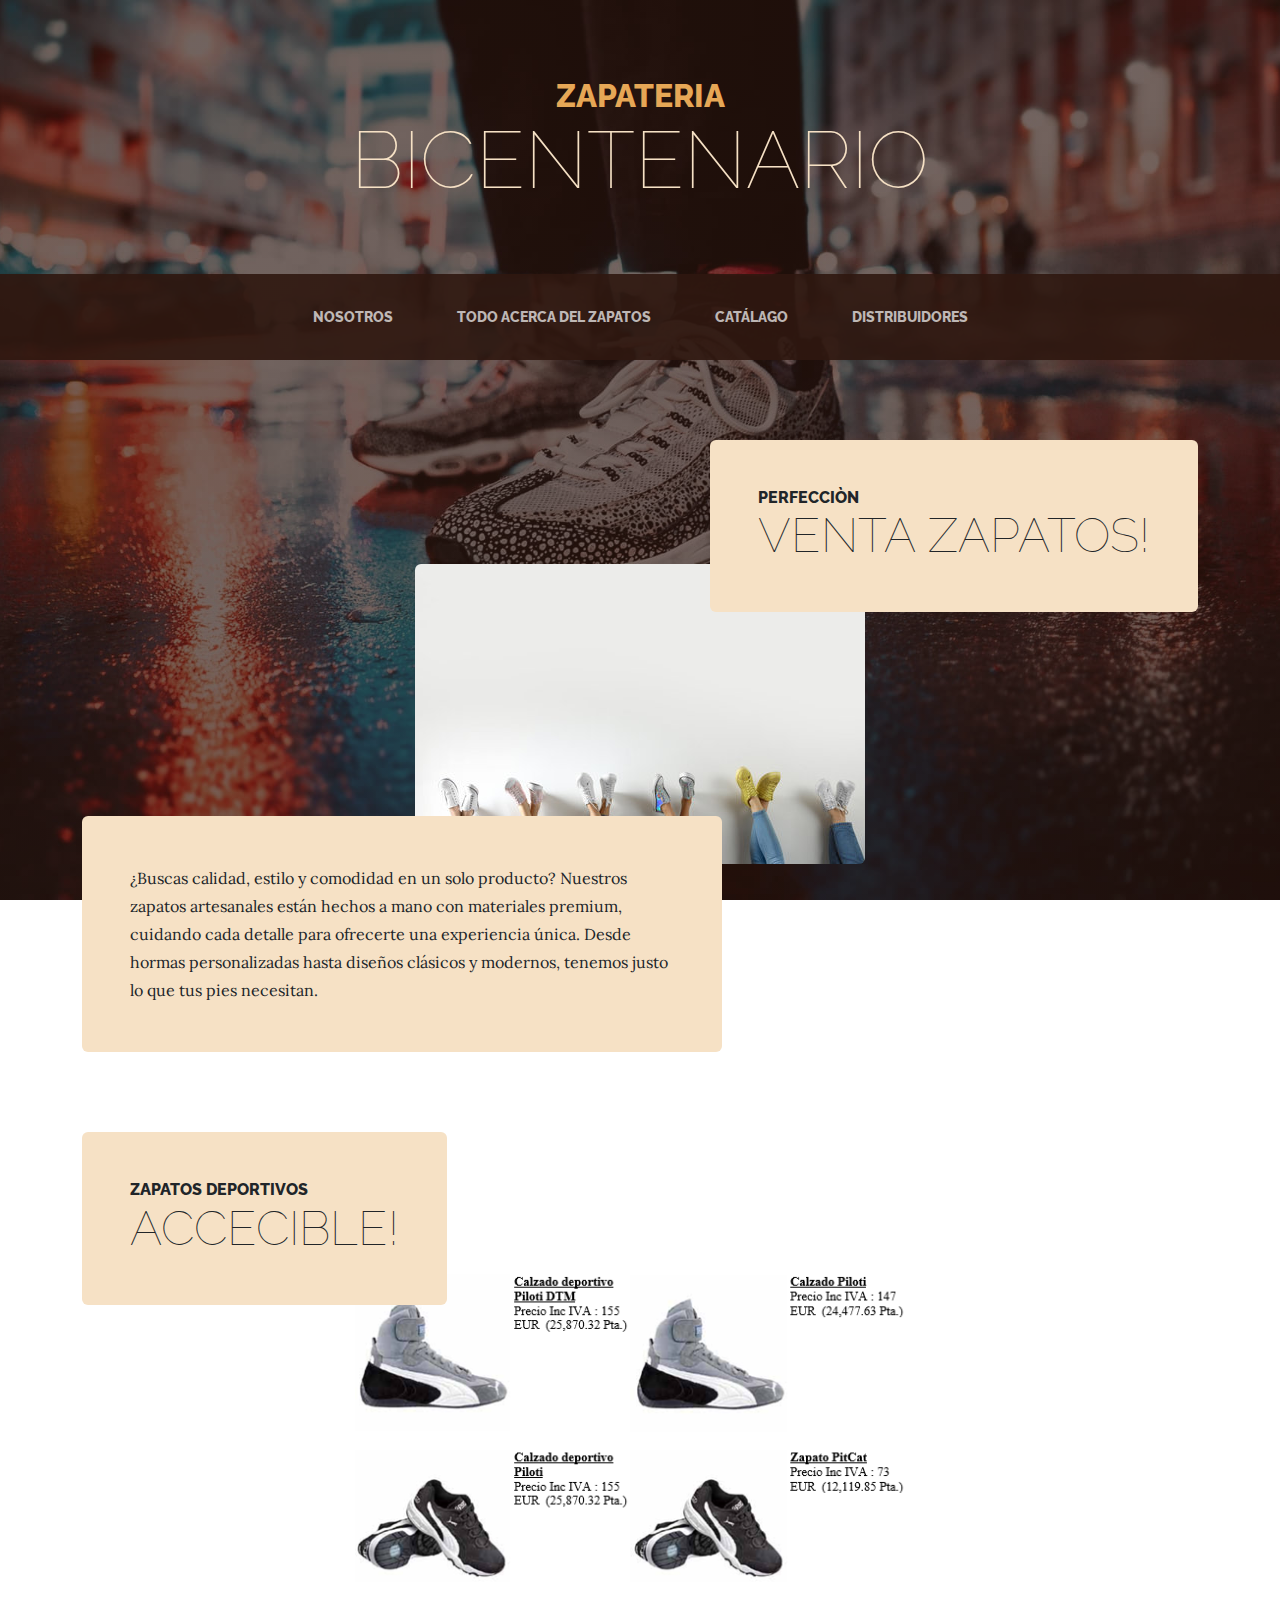
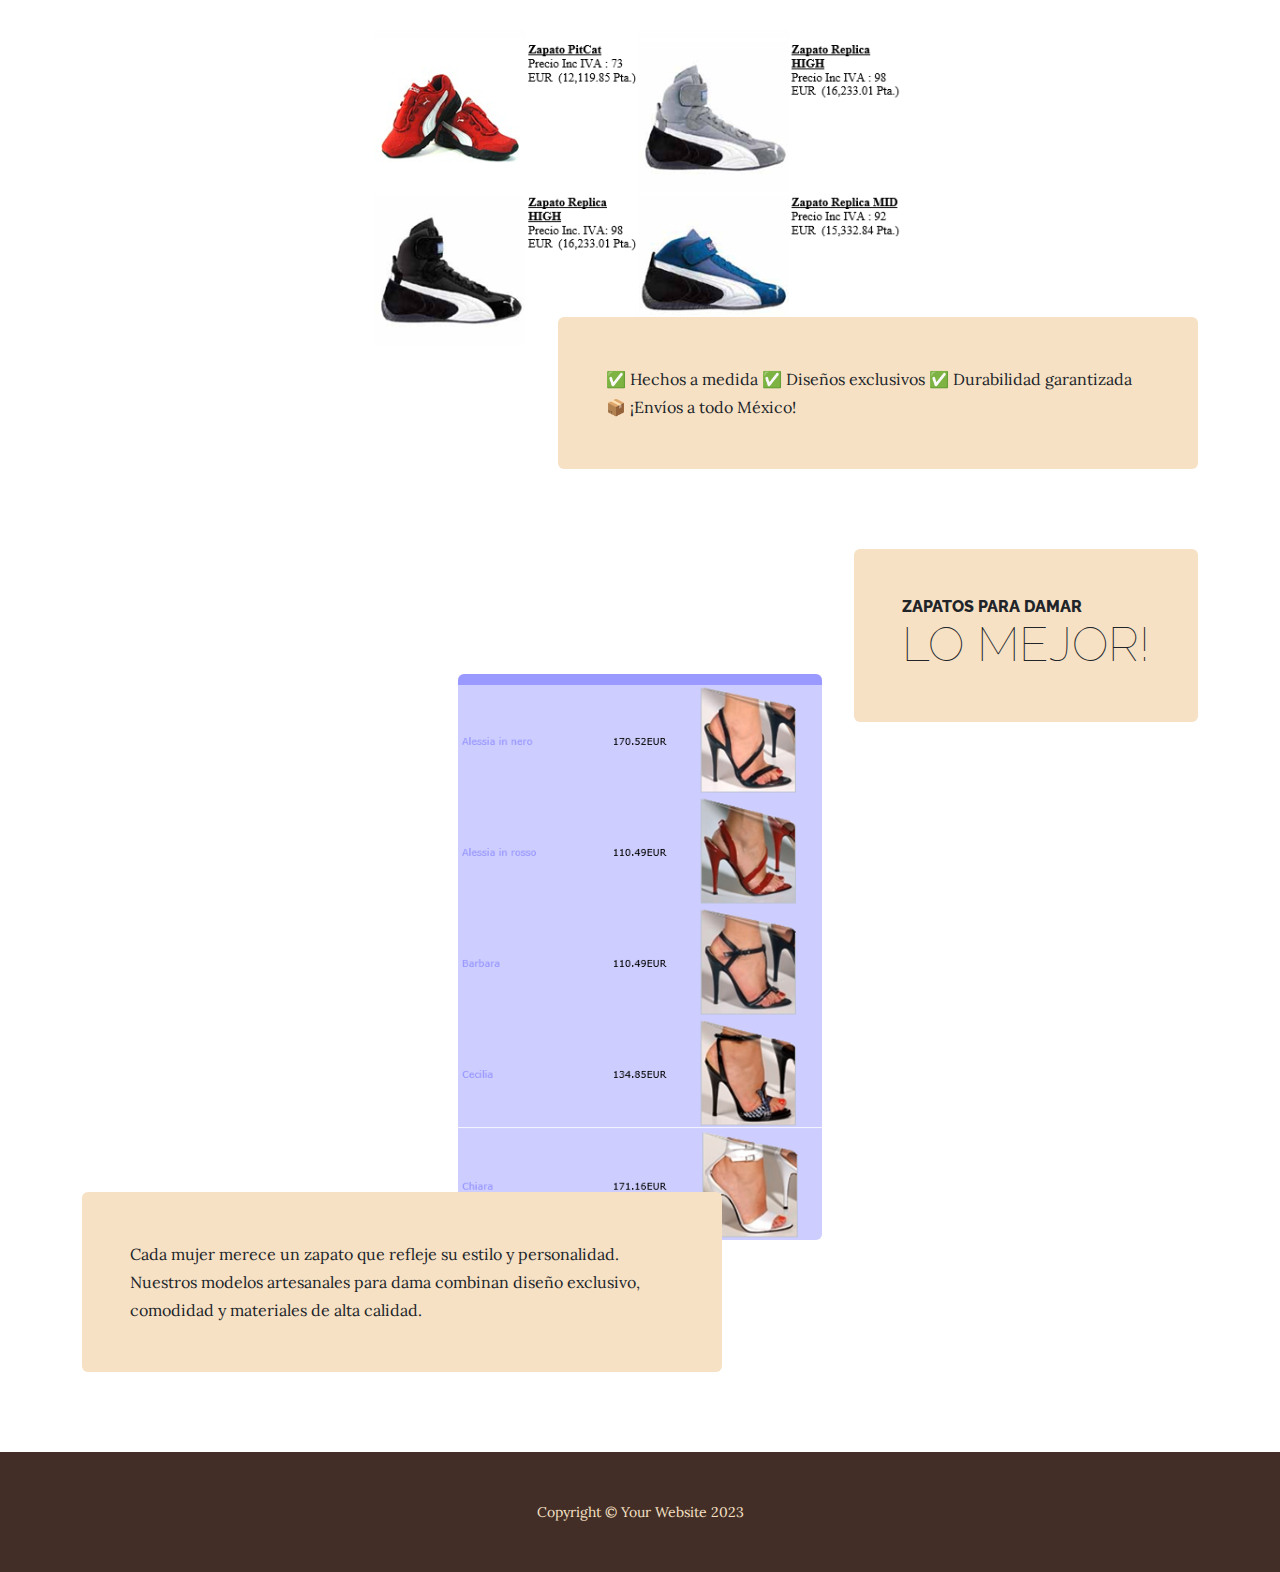
<file: RepasoWeb-main/startbootstrap-business-casual-gh-pages/products.html>
<!DOCTYPE html>
<html lang="en">
    <head>
        <meta charset="utf-8" />
        <meta name="viewport" content="width=device-width, initial-scale=1, shrink-to-fit=no" />
        <meta name="description" content="" />
        <meta name="author" content="" />
        <title>Business Casual - Start Bootstrap Theme</title>
        <link rel="icon" type="image/x-icon" href="assets/favicon.ico" />
        <!-- Google fonts-->
        <link href="https://fonts.googleapis.com/css?family=Raleway:100,100i,200,200i,300,300i,400,400i,500,500i,600,600i,700,700i,800,800i,900,900i" rel="stylesheet" />
        <link href="https://fonts.googleapis.com/css?family=Lora:400,400i,700,700i" rel="stylesheet" />
        <!-- Core theme CSS (includes Bootstrap)-->
        <link href="css/styles.css" rel="stylesheet" />
    </head>
    <body>
        <header>
            <h1 class="site-heading text-center text-faded d-none d-lg-block">
                <span class="site-heading-upper text-primary mb-3">Zapateria</span>
                <span class="site-heading-lower">Bicentenario</span>
            </h1>
        </header>
        <!-- Navigation-->
        <nav class="navbar navbar-expand-lg navbar-dark py-lg-4" id="mainNav">
            <div class="container">
                <a class="navbar-brand text-uppercase fw-bold d-lg-none" href="index.html">Bicentenario</a>
                <button class="navbar-toggler" type="button" data-bs-toggle="collapse" data-bs-target="#navbarSupportedContent" aria-controls="navbarSupportedContent" aria-expanded="false" aria-label="Toggle navigation"><span class="navbar-toggler-icon"></span></button>
                <div class="collapse navbar-collapse" id="navbarSupportedContent">
                    <ul class="navbar-nav mx-auto">
                        <li class="nav-item px-lg-4"><a class="nav-link text-uppercase" href="index.html">Nosotros</a></li>
                        <li class="nav-item px-lg-4"><a class="nav-link text-uppercase" href="about.html">Todo acerca del zapatos</a></li>
                        <li class="nav-item px-lg-4"><a class="nav-link text-uppercase" href="products.html">Catálago</a></li>
                        <li class="nav-item px-lg-4"><a class="nav-link text-uppercase" href="store.html">Distribuidores</a></li>
                    </ul>
                </div>
            </div>
        </nav>
        <section class="page-section">
            <div class="container">
                <div class="product-item">
                    <div class="product-item-title d-flex">
                        <div class="bg-faded p-5 d-flex ms-auto rounded">
                            <h2 class="section-heading mb-0">
                                <span class="section-heading-upper">Perfecciòn</span>
                                <span class="section-heading-lower">Venta zapatos!</span>
                            </h2>
                        </div>
                    </div>
                    <img class="product-item-img mx-auto d-flex rounded img-fluid mb-3 mb-lg-0" src="assets/img/zap2.jpg" alt="..." />
                    <div class="product-item-description d-flex me-auto">
                        <div class="bg-faded p-5 rounded"><p class="mb-0">¿Buscas calidad, estilo y comodidad en un solo producto? Nuestros zapatos artesanales están hechos a mano con materiales premium, cuidando cada detalle para ofrecerte una experiencia única.
Desde hormas personalizadas hasta diseños clásicos y modernos, tenemos justo lo que tus pies necesitan.</p></div>
                    </div>
                </div>
            </div>
        </section>
        <section class="page-section">
            <div class="container">
                <div class="product-item">
                    <div class="product-item-title d-flex">
                        <div class="bg-faded p-5 d-flex me-auto rounded">
                            <h2 class="section-heading mb-0">
                                <span class="section-heading-upper">ZAPATOS DEPORTIVOS</span>
                                <span class="section-heading-lower">Accecible!</span>
                            </h2>
                        </div>
                    </div>
                    <img class="product-item-img mx-auto d-flex rounded img-fluid mb-3 mb-lg-0" src="assets/img/tennis.png" alt="..." />
                    <div class="product-item-description d-flex ms-auto">
                        <div class="bg-faded p-5 rounded"><p class="mb-0">✅ Hechos a medida
✅ Diseños exclusivos
✅ Durabilidad garantizada

📦 ¡Envíos a todo México!</p></div>
                    </div>
                </div>
            </div>
        </section>
        <section class="page-section">
            <div class="container">
                <div class="product-item">
                    <div class="product-item-title d-flex">
                        <div class="bg-faded p-5 d-flex ms-auto rounded">
                            <h2 class="section-heading mb-0">
                                <span class="section-heading-upper">Zapatos para damar</span>
                                <span class="section-heading-lower">Lo mejor!</span>
                            </h2>
                        </div>
                    </div>
                    <img class="product-item-img mx-auto d-flex rounded img-fluid mb-3 mb-lg-0" src="assets/img/dama.png" alt="..." />
                    <div class="product-item-description d-flex me-auto">
                        <div class="bg-faded p-5 rounded"><p class="mb-0">Cada mujer merece un zapato que refleje su estilo y personalidad. Nuestros modelos artesanales para dama combinan diseño exclusivo, comodidad y materiales de alta calidad.</p></div>
                    </div>
                </div>
            </div>
        </section>
        <footer class="footer text-faded text-center py-5">
            <div class="container"><p class="m-0 small">Copyright &copy; Your Website 2023</p></div>
        </footer>
        <!-- Bootstrap core JS-->
        <script src="https://cdn.jsdelivr.net/npm/bootstrap@5.2.3/dist/js/bootstrap.bundle.min.js"></script>
        <!-- Core theme JS-->
        <script src="js/scripts.js"></script>
    </body>
</html>
</file>
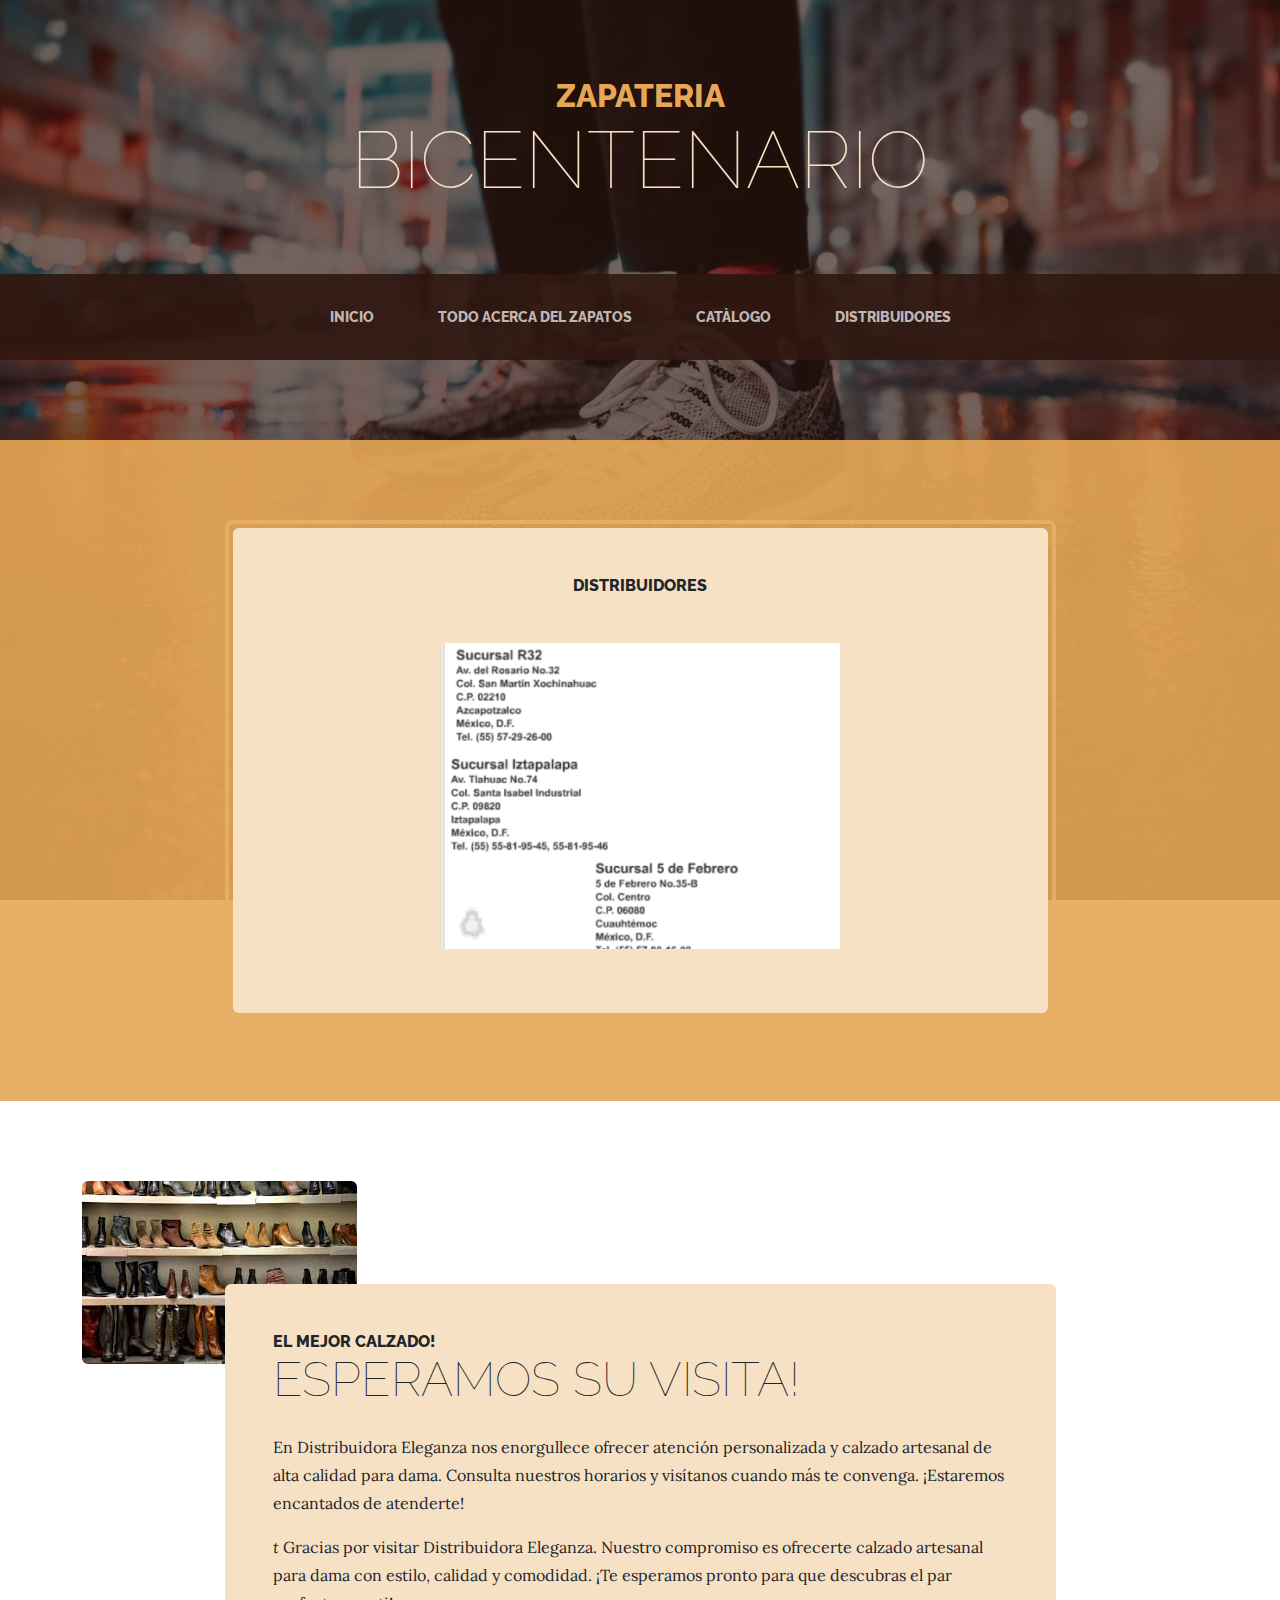
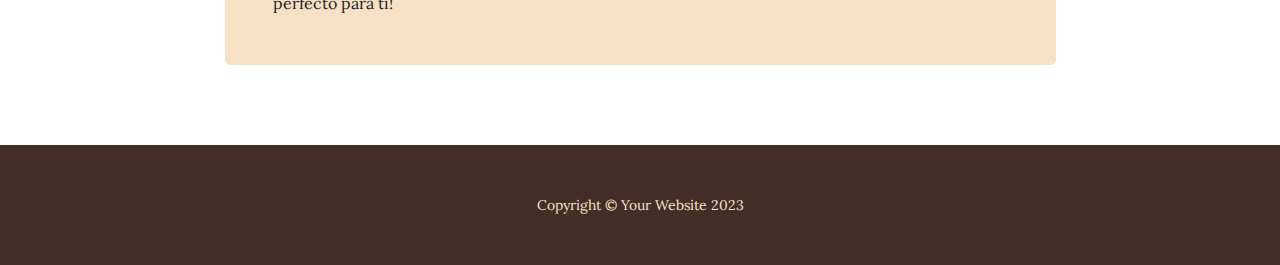
<file: RepasoWeb-main/startbootstrap-business-casual-gh-pages/store.html>
<!DOCTYPE html>
<html lang="en">
    <head>
        <meta charset="utf-8" />
        <meta name="viewport" content="width=device-width, initial-scale=1, shrink-to-fit=no" />
        <meta name="description" content="" />
        <meta name="author" content="" />
        <title>Business Casual - Start Bootstrap Theme</title>
        <link rel="icon" type="image/x-icon" href="assets/favicon.ico" />
        <!-- Google fonts-->
        <link href="https://fonts.googleapis.com/css?family=Raleway:100,100i,200,200i,300,300i,400,400i,500,500i,600,600i,700,700i,800,800i,900,900i" rel="stylesheet" />
        <link href="https://fonts.googleapis.com/css?family=Lora:400,400i,700,700i" rel="stylesheet" />
        <!-- Core theme CSS (includes Bootstrap)-->
        <link href="css/styles.css" rel="stylesheet" />
    </head>
    <body>
        <header>
            <h1 class="site-heading text-center text-faded d-none d-lg-block">
                <span class="site-heading-upper text-primary mb-3">Zapateria </span>
                <span class="site-heading-lower">Bicentenario</span>
            </h1>
        </header>
        <!-- Navigation-->
        <nav class="navbar navbar-expand-lg navbar-dark py-lg-4" id="mainNav">
            <div class="container">
                <a class="navbar-brand text-uppercase fw-bold d-lg-none" href="index.html">Bicentenario</a>
                <button class="navbar-toggler" type="button" data-bs-toggle="collapse" data-bs-target="#navbarSupportedContent" aria-controls="navbarSupportedContent" aria-expanded="false" aria-label="Toggle navigation"><span class="navbar-toggler-icon"></span></button>
                <div class="collapse navbar-collapse" id="navbarSupportedContent">
                    <ul class="navbar-nav mx-auto">
                        <li class="nav-item px-lg-4"><a class="nav-link text-uppercase" href="index.html">Inicio</a></li>
                        <li class="nav-item px-lg-4"><a class="nav-link text-uppercase" href="about.html">Todo acerca del zapatos</a></li>
                        <li class="nav-item px-lg-4"><a class="nav-link text-uppercase" href="products.html">Catàlogo</a></li>
                        <li class="nav-item px-lg-4"><a class="nav-link text-uppercase" href="store.html">Distribuidores</a></li>
                    </ul>
                </div>
            </div>
        </nav>
        <section class="page-section cta">
            <div class="container">
                <div class="row">
                    <div class="col-xl-9 mx-auto">
                        <div class="cta-inner bg-faded text-center rounded">
                            <h2 class="section-heading mb-5">
                                <span class="section-heading-upper">DISTRIBUIDORES</span>
                                <span class="section-heading-lower"></span>
                            </h2>
                           
<img src="assets/img/Distribuidores1.png" alt="Horarios" class="img-fluid mx-auto d-block" style="max-width:400px;">

                    
                            </p>
                        </div>
                    </div>
                </div>
            </div>
        </section>
        <section class="page-section about-heading">
            <div class="container">
                <img class="img-fluid rounded about-heading-img mb-3 mb-lg-0" src="assets/img/zap5.jpg" alt="..." />
                <div class="about-heading-content">
                    <div class="row">
                        <div class="col-xl-9 col-lg-10 mx-auto">
                            <div class="bg-faded rounded p-5">
                                <h2 class="section-heading mb-4">
                                    <span class="section-heading-upper">El mejor calzado!</span>
                                    <span class="section-heading-lower">Esperamos su visita!</span>
                                </h2>
                                <p>En Distribuidora Eleganza nos enorgullece ofrecer atención personalizada y calzado artesanal de alta calidad para dama. Consulta nuestros horarios y visítanos cuando más te convenga. ¡Estaremos encantados de atenderte!</p>
                                <p class="mb-0">
                                   
                                    <em>t</em>
                                    Gracias por visitar Distribuidora Eleganza. Nuestro compromiso es ofrecerte calzado artesanal para dama con estilo, calidad y comodidad. ¡Te esperamos pronto para que descubras el par perfecto para ti!
                                </p>
                            </div>
                        </div>
                    </div>
                </div>
            </div>
        </section>
        <footer class="footer text-faded text-center py-5">
            <div class="container"><p class="m-0 small">Copyright &copy; Your Website 2023</p></div>
        </footer>
        <!-- Bootstrap core JS-->
        <script src="https://cdn.jsdelivr.net/npm/bootstrap@5.2.3/dist/js/bootstrap.bundle.min.js"></script>
        <!-- Core theme JS-->
        <script src="js/scripts.js"></script>
    </body>
</html>
</file>
